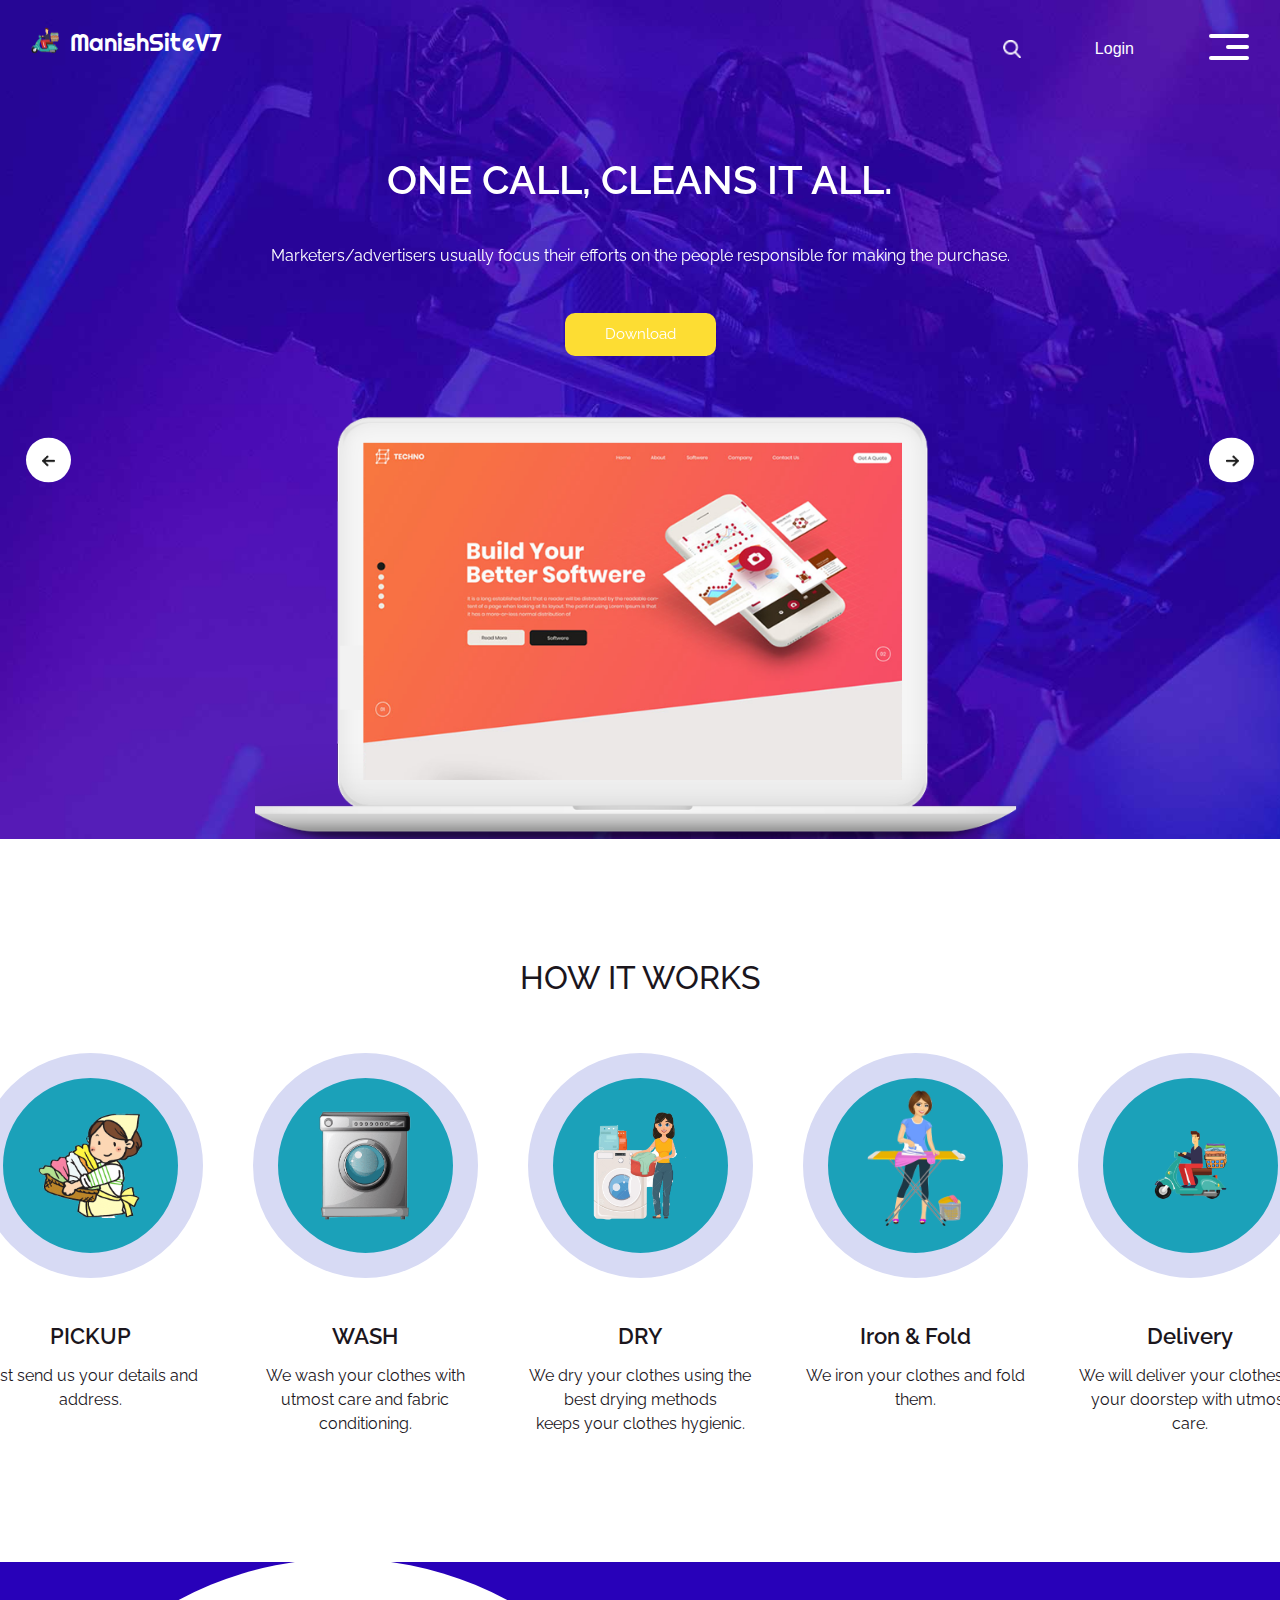
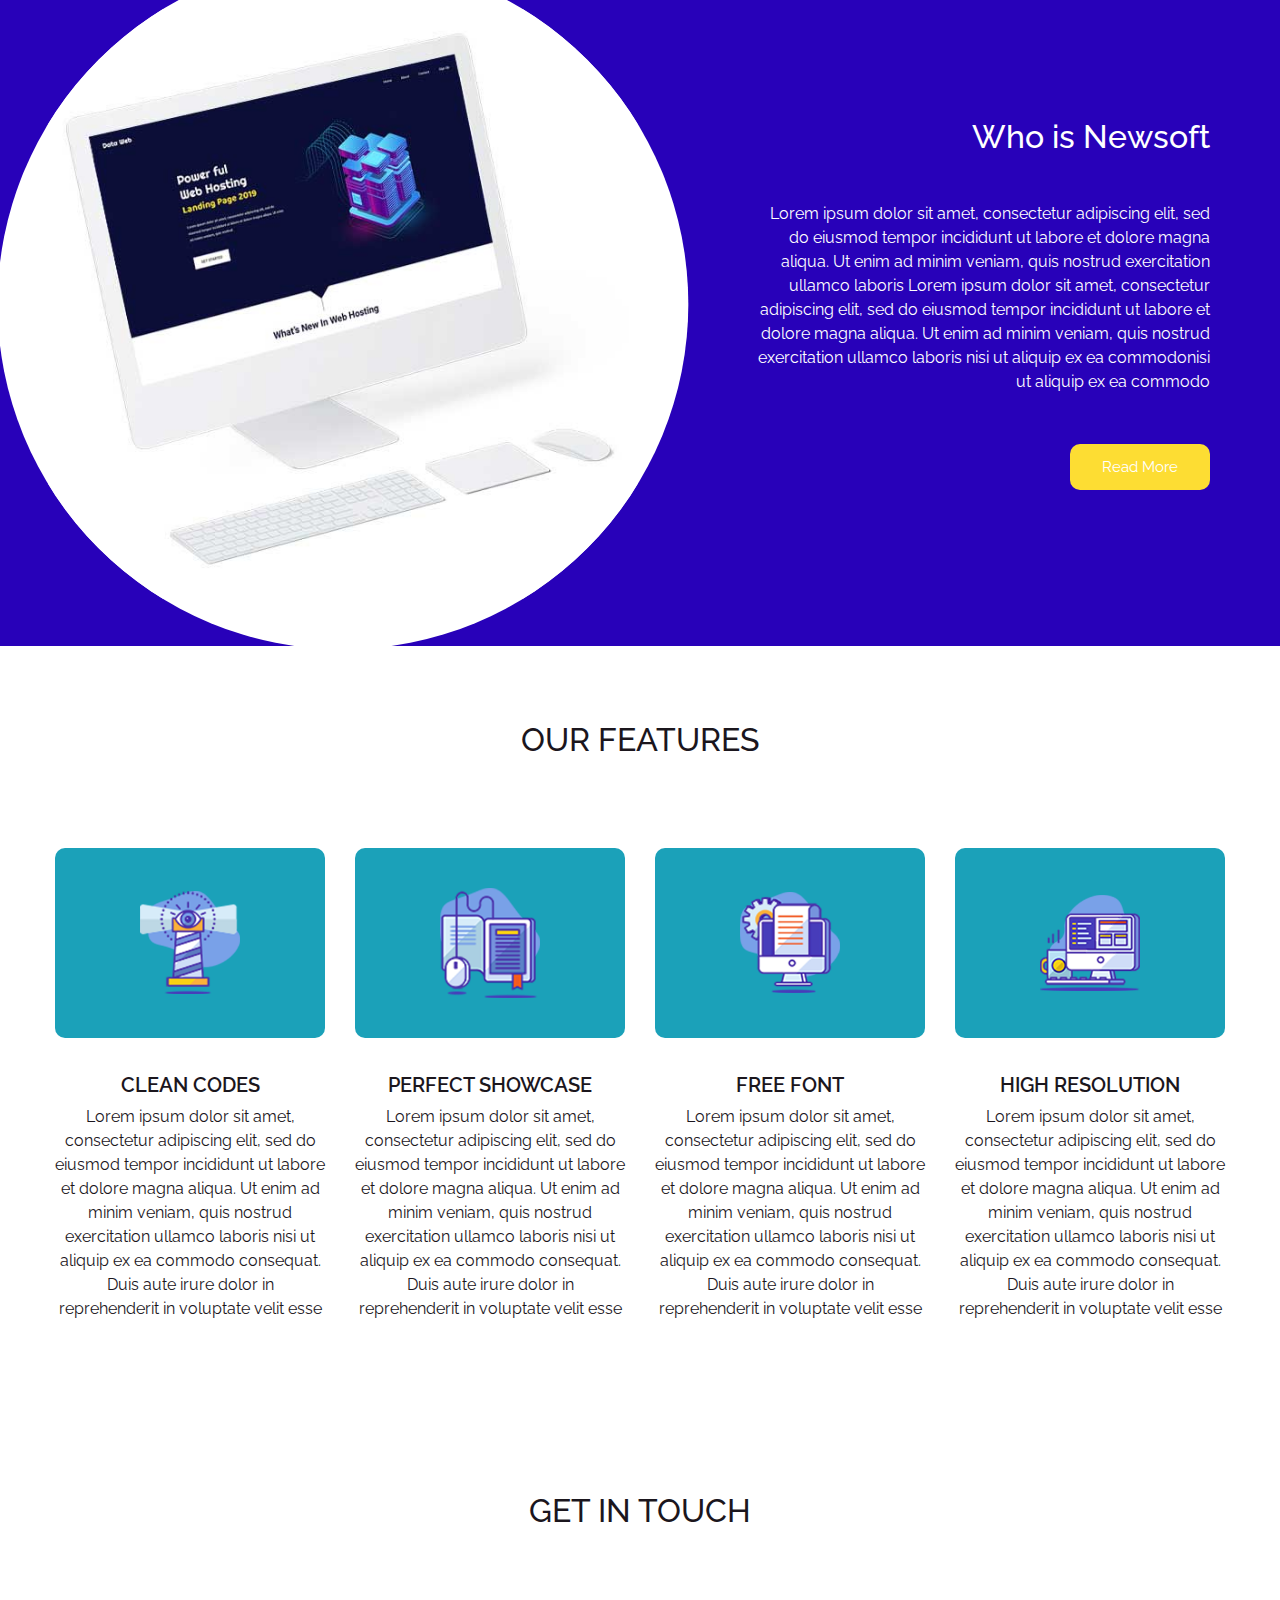
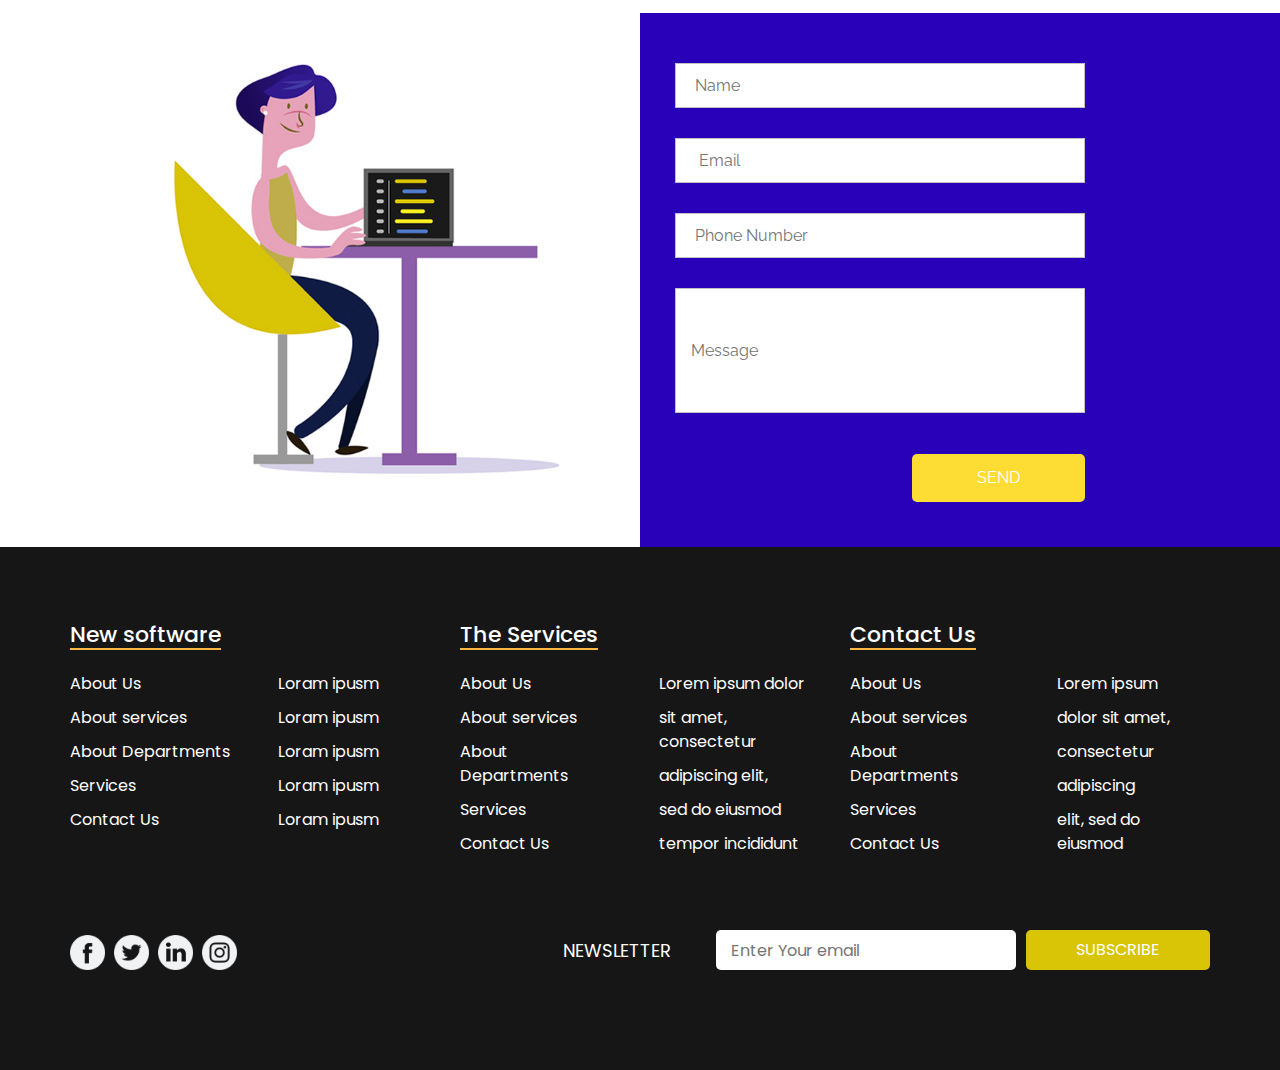
<file: templates/index.html>
<!DOCTYPE html>
<html>
  <head>
    <!-- Basic -->
    <meta charset="utf-8" />
    <meta http-equiv="X-UA-Compatible" content="IE=edge" />
    <!-- Mobile Metas -->
    <meta
      name="viewport"
      content="width=device-width, initial-scale=1, shrink-to-fit=no"
    />
    <!-- Site Metas -->
    <meta name="keywords" content="" />
    <meta name="description" content="" />
    <meta name="author" content="" />

    <title>ManishSiteV7</title>

    <!-- slider stylesheet -->
    <link
      rel="stylesheet"
      type="text/css"
      href="https://cdnjs.cloudflare.com/ajax/libs/OwlCarousel2/2.1.3/assets/owl.carousel.min.css"
    />

    <!-- bootstrap core css -->
    <link rel="stylesheet" type="text/css" href="/static/css/bootstrap.css" />

    <!-- fonts style -->
    <link
      href="https://fonts.googleapis.com/css?family=Poppins|Raleway:400,600|Righteous&display=swap"
      rel="stylesheet"
    />
    <!-- Custom styles for this template -->
    <link href="/static/css/style.css" rel="stylesheet" />
    <!-- responsive style -->
    <link href="/static/css/responsive.css" rel="stylesheet" />
  </head>

  <body>
    <div class="hero_area">
      <!-- header section strats -->
      <header class="header_section">
        <div class="container-fluid">
          <nav class="navbar navbar-expand-lg custom_nav-container">
            <a class="navbar-brand" href="index.html">
              <img src="/static/images/delivery_without_bg.png" alt="logo" />
              <span>
                ManishSiteV7
              </span>
            </a>

            <div class="navbar-collapse" id="">
              <div
                class="d-none d-lg-flex ml-auto flex-column flex-lg-row align-items-center mt-3"
              >
                <form class="form-inline mb-3 mb-lg-0 ">
                  <button
                    class="btn  my-sm-0 nav_search-btn"
                    type="submit"
                  ></button>
                </form>
                <ul class="navbar-nav  mr-5">
                  <li class="nav-item mr-5">
                    <a class="nav-link" href="service.html">
                      <span>Login</span>
                    </a>
                  </li>
                </ul>
              </div>

              <div class="custom_menu-btn">
                <button onclick="openNav()">
                  <span class="s-1"> </span>
                  <span class="s-2"> </span>
                  <span class="s-3"> </span>
                </button>
              </div>
              <div id="myNav" class="overlay">
                <div class="overlay-content">
                  <a href="index.html">Home</a>
                  <a href="about.html">About</a>
                  <a href="feature.html">Features</a>
                  <a href="contact.html">Contact Us</a>
                </div>
              </div>
            </div>
          </nav>
        </div>
      </header>
      <!-- end header section -->
      <!-- slider section -->
      <section class=" slider_section position-relative">
        <div class="container">
          <div
            id="carouselExampleControls"
            class="carousel slide"
            data-ride="carousel"
          >
            <div class="carousel-inner">
              <div class="carousel-item active">
                <div class="slider_item-box">
                  <div class="slider_item-container">
                    <div class="slider_item-detail">
                      <h1>
                        ONE CALL, CLEANS IT ALL.
                      </h1>
                      <p>
                        Marketers/advertisers usually focus their efforts on the
                        people responsible for making the purchase.
                      </p>
                      <div>
                        <a href="">
                          Download
                        </a>
                      </div>
                    </div>
                    <div class="slider_item-imgbox">
                      <img src="/static/images/pc-banner.png" alt="" />
                    </div>
                  </div>
                </div>
              </div>
              <div class="carousel-item">
                <div class="slider_item-box">
                  <div class="slider_item-container">
                    <div class="slider_item-detail">
                      <h1>
                        PROVIDES TO MAKE BETTER SOFTWARE
                      </h1>
                      <p>
                        Marketers/advertisers usually focus their efforts on the
                        people responsible for making the purchase.
                      </p>
                      <div>
                        <a href="">
                          Download
                        </a>
                      </div>
                    </div>
                    <div class="slider_item-imgbox">
                      <img src="/static/images/pc-banner.png" alt="" />
                    </div>
                  </div>
                </div>
              </div>
              <div class="carousel-item">
                <div class="slider_item-box">
                  <div class="slider_item-container">
                    <div class="slider_item-detail">
                      <h1>
                        PROVIDES TO MAKE BETTER SOFTWARE
                      </h1>
                      <p>
                        Marketers/advertisers usually focus their efforts on the
                        people responsible for making the purchase.
                      </p>
                      <div>
                        <a href="">
                          Download
                        </a>
                      </div>
                    </div>
                    <div class="slider_item-imgbox">
                      <img src="/static/images/pc-banner.png" alt="" />
                    </div>
                  </div>
                </div>
              </div>
            </div>
          </div>
        </div>
        <a
          class="carousel-control-prev"
          href="#carouselExampleControls"
          role="button"
          data-slide="prev"
        >
          <span class="sr-only">Previous</span>
        </a>
        <a
          class="carousel-control-next"
          href="#carouselExampleControls"
          role="button"
          data-slide="next"
        >
          <span class="sr-only">Next</span>
        </a>
      </section>
      <!-- end slider section -->
    </div>

    <!-- about section -->

    <section class="about_section layout_padding">
      <div class="container">
        <h2 class="text-uppercase">
          How it works
        </h2>
      </div>

      <div class="container">
        <div class="about_card-container layout_padding2-top">
          <div class="about_card">
            <div class="about-detail">
              <div class="about_img-container">
                <div class="about_img-box">
                  <img src="/static/images/pickup_without_bg.png" alt="" />
                </div>
              </div>
              <div class="card_detail-ox">
                <h4>
                  PICKUP
                </h4>
                <p>
                  Just send us your details and address.
                </p>
              </div>
            </div>
          </div>
          <div class="about_card">
            <div class="about-detail">
              <div class="about_img-container">
                <div class="about_img-box">
                  <img src="/static/images/washing_without_bg.png" alt="" />
                </div>
              </div>
              <div class="card_detail-ox">
                <h4>
                  WASH
                </h4>
                <p>
                  We wash your clothes with utmost care and fabric conditioning.
                </p>
              </div>
            </div>
          </div>
          <div class="about_card">
            <div class="about-detail">
              <div class="about_img-container">
                <div class="about_img-box">
                  <img src="/static/images/dry_without_bg.png" alt="" />
                </div>
              </div>
              <div class="card_detail-ox">
                <h4>
                  DRY
                </h4>
                <p>
                  We dry your clothes using the best drying methods
                  <br> keeps your clothes hygienic.
                </p>
              </div>
            </div>
          </div>
          <div class="about_card">
            <div class="about-detail">
              <div class="about_img-container">
                <div class="about_img-box">
                  <img src="/static/images/iron_without_bg.png" alt="" />
                </div>
              </div>
              <div class="card_detail-ox">
                <h4>
                  Iron & Fold
                </h4>
                <p>
                  We iron your clothes and fold them.
                </p>
              </div>
            </div>
          </div>
          <div class="about_card">
            <div class="about-detail">
              <div class="about_img-container">
                <div class="about_img-box">
                  <img src="/static/images/delivery_without_bg.png" alt="" />
                </div>
              </div>
              <div class="card_detail-ox">
                <h4>
                  Delivery
                </h4>
                <p>
                  We will deliver your clothes to your doorstep with utmost care.
                </p>
              </div>
            </div>
          </div>
        </div>
      </div>
    </section>

    <!-- end about section -->

    <!-- who section -->
    <section class="who_section">
      <div class="container who_container">
        <div class="who_img-box">
          <img src="/static/images/pc.jpg" alt="" />
        </div>
        <div class="who_deail-box">
          <h2>
            Who is Newsoft
          </h2>
          <p>
            Lorem ipsum dolor sit amet, consectetur adipiscing elit, sed do
            eiusmod tempor incididunt ut labore et dolore magna aliqua. Ut enim
            ad minim veniam, quis nostrud exercitation ullamco laboris Lorem
            ipsum dolor sit amet, consectetur adipiscing elit, sed do eiusmod
            tempor incididunt ut labore et dolore magna aliqua. Ut enim ad minim
            veniam, quis nostrud exercitation ullamco laboris nisi ut aliquip ex
            ea commodonisi ut aliquip ex ea commodo
          </p>
          <div>
            <a href="">
              Read More
            </a>
          </div>
        </div>
      </div>
    </section>

    <!-- end who section -->

    <!-- feature section  -->
    <section class="feature_section layout_padding">
      <div class="container">
        <h2 class="text-uppercase">
          Our Features
        </h2>
      </div>
      <div class="">
        <div class="feature_card-container layout_padding2">
          <div class="feature_card">
            <div class="feature_img-container">
              <div class="feature_img-box">
                <img src="/static/images/f1.png" alt="" />
              </div>
            </div>
            <div class="feature_detail-box">
              <h4>
                CLEAN CODES
              </h4>
              <p>
                Lorem ipsum dolor sit amet, consectetur adipiscing elit, sed do
                eiusmod tempor incididunt ut labore et dolore magna aliqua. Ut
                enim ad minim veniam, quis nostrud exercitation ullamco laboris
                nisi ut aliquip ex ea commodo consequat. Duis aute irure dolor
                in reprehenderit in voluptate velit esse
              </p>
            </div>
          </div>
          <div class="feature_card">
            <div class="feature_img-container">
              <div class="feature_img-box">
                <img src="/static/images/f2.png" alt="" />
              </div>
            </div>
            <div class="feature_detail-box">
              <h4>
                PERFECT SHOWCASE
              </h4>
              <p>
                Lorem ipsum dolor sit amet, consectetur adipiscing elit, sed do
                eiusmod tempor incididunt ut labore et dolore magna aliqua. Ut
                enim ad minim veniam, quis nostrud exercitation ullamco laboris
                nisi ut aliquip ex ea commodo consequat. Duis aute irure dolor
                in reprehenderit in voluptate velit esse
              </p>
            </div>
          </div>
          <div class="feature_card">
            <div class="feature_img-container">
              <div class="feature_img-box">
                <img src="/static/images/f3.png" alt="" />
              </div>
            </div>
            <div class="feature_detail-box">
              <h4>
                FREE FONT
              </h4>
              <p>
                Lorem ipsum dolor sit amet, consectetur adipiscing elit, sed do
                eiusmod tempor incididunt ut labore et dolore magna aliqua. Ut
                enim ad minim veniam, quis nostrud exercitation ullamco laboris
                nisi ut aliquip ex ea commodo consequat. Duis aute irure dolor
                in reprehenderit in voluptate velit esse
              </p>
            </div>
          </div>
          <div class="feature_card">
            <div class="feature_img-container">
              <div class="feature_img-box">
                <img src="/static/images/f4.png" alt="" />
              </div>
            </div>
            <div class="feature_detail-box">
              <h4>
                HIGH RESOLUTION
              </h4>
              <p>
                Lorem ipsum dolor sit amet, consectetur adipiscing elit, sed do
                eiusmod tempor incididunt ut labore et dolore magna aliqua. Ut
                enim ad minim veniam, quis nostrud exercitation ullamco laboris
                nisi ut aliquip ex ea commodo consequat. Duis aute irure dolor
                in reprehenderit in voluptate velit esse
              </p>
            </div>
          </div>
        </div>
      </div>
    </section>

    <!-- end feature section -->

    <!-- contact section -->
    <section class="contact_section ">
      <div class="container d-flex justify-content-center">
        <h2 class="text-uppercase">
          Get in touch
        </h2>
      </div>
      <div class="container-fluid layout_padding-top">
        <div class="row">
          <div class="col-md-6">
            <div class="col-md-10 offset-md-2">
              <div class="contact_img-box">
                <img src="/static/images/form-img.jpg" alt="" />
              </div>
            </div>
          </div>
          <div class="col-md-6 form_bg px-0">
            <div class="col-md-10 px-0">
              <form action="">
                <div class="contact_form-container">
                  <div>
                    <div>
                      <input type="text" placeholder=" Name" />
                    </div>
                    <div>
                      <input type="email" placeholder="  Email" />
                    </div>

                    <div>
                      <input type="text" placeholder=" Phone Number" />
                    </div>

                    <div>
                      <input
                        type="text"
                        placeholder="Message"
                        class="message_input"
                      />
                    </div>
                    <div class="mt-3 d-flex justify-content-end">
                      <button type="submit">
                        Send
                      </button>
                    </div>
                  </div>
                </div>
              </form>
            </div>
          </div>
        </div>
      </div>
    </section>
    <!-- end contact section -->

    <!-- info section -->
    <section class="info_section layout_padding">
      <div class="container info_content">
        <div>
          <div class="row">
            <div class="col-md-4">
              <div class="d-flex">
                <h5>
                  New software
                </h5>
              </div>
              <div class="d-flex ">
                <ul>
                  <li>
                    <a href="">
                      About Us
                    </a>
                  </li>
                  <li>
                    <a href="">
                      About services
                    </a>
                  </li>
                  <li>
                    <a href="">
                      About Departments
                    </a>
                  </li>
                  <li>
                    <a href="">
                      Services
                    </a>
                  </li>
                  <li>
                    <a href="">
                      Contact Us
                    </a>
                  </li>
                </ul>
                <ul class="ml-3 ml-md-5">
                  <li>
                    <a href="">
                      Loram ipusm
                    </a>
                  </li>
                  <li>
                    <a href="">
                      Loram ipusm
                    </a>
                  </li>
                  <li>
                    <a href="">
                      Loram ipusm
                    </a>
                  </li>
                  <li>
                    <a href="">
                      Loram ipusm
                    </a>
                  </li>
                  <li>
                    <a href="">
                      Loram ipusm
                    </a>
                  </li>
                </ul>
              </div>
            </div>
            <div class="col-md-4">
              <div class="d-flex">
                <h5>
                  The Services
                </h5>
              </div>
              <div class="d-flex ">
                <ul>
                  <li>
                    <a href="">
                      About Us
                    </a>
                  </li>
                  <li>
                    <a href="">
                      About services
                    </a>
                  </li>
                  <li>
                    <a href="">
                      About Departments
                    </a>
                  </li>
                  <li>
                    <a href="">
                      Services
                    </a>
                  </li>
                  <li>
                    <a href="">
                      Contact Us
                    </a>
                  </li>
                </ul>
                <ul class="ml-3 ml-md-5">
                  <li>
                    <a href="">
                      Lorem ipsum dolor
                    </a>
                  </li>
                  <li>
                    <a href="">
                      sit amet, consectetur
                    </a>
                  </li>
                  <li>
                    <a href="">
                      adipiscing elit,
                    </a>
                  </li>
                  <li>
                    <a href="">
                      sed do eiusmod
                    </a>
                  </li>
                  <li>
                    <a href="">
                      tempor incididunt
                    </a>
                  </li>
                </ul>
              </div>
            </div>
            <div class="col-md-4">
              <div class="d-flex">
                <h5>
                  Contact Us
                </h5>
              </div>
              <div class="d-flex ">
                <ul>
                  <li>
                    <a href="">
                      About Us
                    </a>
                  </li>
                  <li>
                    <a href="">
                      About services
                    </a>
                  </li>
                  <li>
                    <a href="">
                      About Departments
                    </a>
                  </li>
                  <li>
                    <a href="">
                      Services
                    </a>
                  </li>
                  <li>
                    <a href="">
                      Contact Us
                    </a>
                  </li>
                </ul>
                <ul class="ml-3 ml-md-5">
                  <li>
                    <a href="">
                      Lorem ipsum
                    </a>
                  </li>
                  <li>
                    <a href="">
                      dolor sit amet,
                    </a>
                  </li>
                  <li>
                    <a href="">
                      consectetur
                    </a>
                  </li>
                  <li>
                    <a href="">
                      adipiscing
                    </a>
                  </li>
                  <li>
                    <a href="">
                      elit, sed do eiusmod
                    </a>
                  </li>
                </ul>
              </div>
            </div>
          </div>
        </div>
        <div
          class="d-flex flex-column flex-lg-row justify-content-between align-items-center align-items-lg-baseline"
        >
          <div class="social-box">
            <a href="">
              <img src="/static/images/fb.png" alt="" />
            </a>

            <a href="">
              <img src="/static/images/twitter.png" alt="" />
            </a>
            <a href="">
              <img src="/static/images/linkedin1.png" alt="" />
            </a>
            <a href="">
              <img src="/static/images/instagram1.png" alt="" />
            </a>
          </div>
          <div class="form_container mt-5">
            <form action="">
              <label for="subscribeMail">
                Newsletter
              </label>
              <input
                type="email"
                placeholder="Enter Your email"
                id="subscribeMail"
              />
              <button type="submit">
                Subscribe
              </button>
            </form>
          </div>
        </div>
      </div>
    </section>

    <!-- end info section -->

    <!-- footer section -->
    <!-- <section class="container-fluid footer_section">
      <p>
        &copy; 2019 All Rights Reserved. Design by
        <a href="https://html.design/">Free Html Templates</a>
      </p>
    </section> -->
    <!-- footer section -->

    <script type="text/javascript" src="/static/js/jquery-3.4.1.min.js"></script>
    <script type="text/javascript" src="/static/js/bootstrap.js"></script>

    <script>
      function openNav() {
        document.getElementById("myNav").classList.toggle("menu_width");
        document
          .querySelector(".custom_menu-btn")
          .classList.toggle("menu_btn-style");
      }
    </script>
  </body>
</html>
</file>
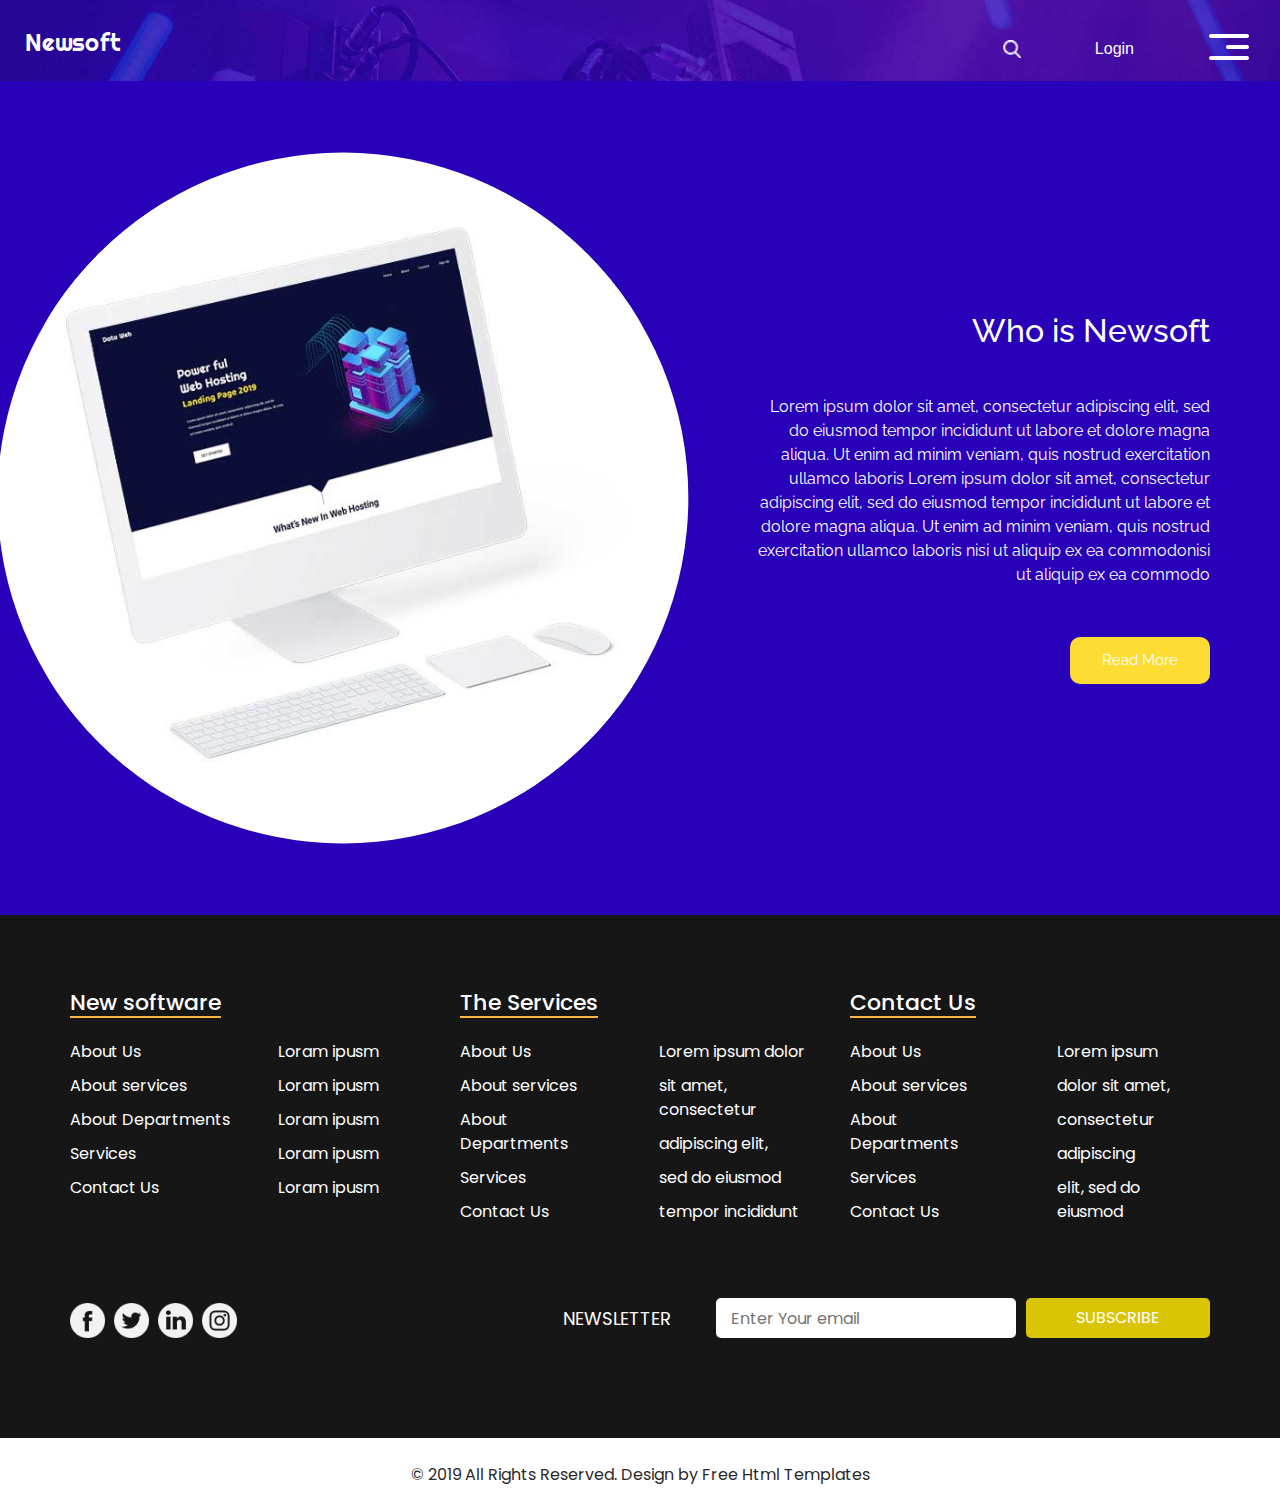
<file: templates/about.html>
<!DOCTYPE html>
<html>

<head>
  <!-- Basic -->
  <meta charset="utf-8" />
  <meta http-equiv="X-UA-Compatible" content="IE=edge" />
  <!-- Mobile Metas -->
  <meta name="viewport" content="width=device-width, initial-scale=1, shrink-to-fit=no" />
  <!-- Site Metas -->
  <meta name="keywords" content="" />
  <meta name="description" content="" />
  <meta name="author" content="" />

  <title>Newsoft</title>

  <!-- slider stylesheet -->
  <link rel="stylesheet" type="text/css"
    href="https://cdnjs.cloudflare.com/ajax/libs/OwlCarousel2/2.1.3/assets/owl.carousel.min.css" />

  <!-- bootstrap core css -->
  <link rel="stylesheet" type="text/css" href="/static/css/bootstrap.css" />

  <!-- fonts style -->
  <link href="https://fonts.googleapis.com/css?family=Poppins|Raleway:400,600|Righteous&display=swap"
    rel="stylesheet" />
  <!-- Custom styles for this template -->
  <link href="/static/css/style.css" rel="stylesheet" />
  <!-- responsive style -->
  <link href="/static/css/responsive.css" rel="stylesheet" />
</head>

<body>
  <div class="hero_area">
    <!-- header section strats -->
    <header class="header_section">
      <div class="container-fluid">
        <nav class="navbar navbar-expand-lg custom_nav-container">
          <a class="navbar-brand" href="index.html">
            <span>
              Newsoft
            </span>
          </a>

          <div class="navbar-collapse" id="">
            <div class="d-none d-lg-flex ml-auto flex-column flex-lg-row align-items-center mt-3">
              <form class="form-inline mb-3 mb-lg-0 ">
                <button class="btn  my-sm-0 nav_search-btn" type="submit"></button>
              </form>
              <ul class="navbar-nav  mr-5">
                <li class="nav-item mr-5">
                  <a class="nav-link" href="service.html">
                    <span>Login</span>
                  </a>
                </li>
              </ul>
            </div>

            <div class="custom_menu-btn">
              <button onclick="openNav()">
                <span class="s-1"> </span>
                <span class="s-2"> </span>
                <span class="s-3"> </span>
              </button>
            </div>
            <div id="myNav" class="overlay">
              <div class="overlay-content">
                <a href="index.html">Home</a>
                <a href="about.html">About</a>
                <a href="feature.html">Features</a>
                <a href="contact.html">Contact Us</a>
              </div>
            </div>
          </div>
        </nav>
      </div>
    </header>
    <!-- end header section -->
  </div>


  <!-- who section -->
  <section class="who_section layout_padding">
    <div class="container who_container">
      <div class="who_img-box">
        <img src="/static/images/pc.jpg" alt="" />
      </div>
      <div class="who_deail-box">
        <h2>
          Who is Newsoft
        </h2>
        <p>
          Lorem ipsum dolor sit amet, consectetur adipiscing elit, sed do
          eiusmod tempor incididunt ut labore et dolore magna aliqua. Ut enim
          ad minim veniam, quis nostrud exercitation ullamco laboris Lorem
          ipsum dolor sit amet, consectetur adipiscing elit, sed do eiusmod
          tempor incididunt ut labore et dolore magna aliqua. Ut enim ad minim
          veniam, quis nostrud exercitation ullamco laboris nisi ut aliquip ex
          ea commodonisi ut aliquip ex ea commodo
        </p>
        <div>
          <a href="">
            Read More
          </a>
        </div>
      </div>
    </div>
  </section>

  <!-- end who section -->

  <!-- info section -->
  <section class="info_section layout_padding">
    <div class="container info_content">
      <div>
        <div class="row">
          <div class="col-md-4">
            <div class="d-flex">
              <h5>
                New software
              </h5>
            </div>
            <div class="d-flex ">
              <ul>
                <li>
                  <a href="">
                    About Us
                  </a>
                </li>
                <li>
                  <a href="">
                    About services
                  </a>
                </li>
                <li>
                  <a href="">
                    About Departments
                  </a>
                </li>
                <li>
                  <a href="">
                    Services
                  </a>
                </li>
                <li>
                  <a href="">
                    Contact Us
                  </a>
                </li>
              </ul>
              <ul class="ml-3 ml-md-5">
                <li>
                  <a href="">
                    Loram ipusm
                  </a>
                </li>
                <li>
                  <a href="">
                    Loram ipusm
                  </a>
                </li>
                <li>
                  <a href="">
                    Loram ipusm
                  </a>
                </li>
                <li>
                  <a href="">
                    Loram ipusm
                  </a>
                </li>
                <li>
                  <a href="">
                    Loram ipusm
                  </a>
                </li>
              </ul>
            </div>
          </div>
          <div class="col-md-4">
            <div class="d-flex">
              <h5>
                The Services
              </h5>
            </div>
            <div class="d-flex ">
              <ul>
                <li>
                  <a href="">
                    About Us
                  </a>
                </li>
                <li>
                  <a href="">
                    About services
                  </a>
                </li>
                <li>
                  <a href="">
                    About Departments
                  </a>
                </li>
                <li>
                  <a href="">
                    Services
                  </a>
                </li>
                <li>
                  <a href="">
                    Contact Us
                  </a>
                </li>
              </ul>
              <ul class="ml-3 ml-md-5">
                <li>
                  <a href="">
                    Lorem ipsum dolor
                  </a>
                </li>
                <li>
                  <a href="">
                    sit amet, consectetur
                  </a>
                </li>
                <li>
                  <a href="">
                    adipiscing elit,
                  </a>
                </li>
                <li>
                  <a href="">
                    sed do eiusmod
                  </a>
                </li>
                <li>
                  <a href="">
                    tempor incididunt
                  </a>
                </li>
              </ul>
            </div>
          </div>
          <div class="col-md-4">
            <div class="d-flex">
              <h5>
                Contact Us
              </h5>
            </div>
            <div class="d-flex ">
              <ul>
                <li>
                  <a href="">
                    About Us
                  </a>
                </li>
                <li>
                  <a href="">
                    About services
                  </a>
                </li>
                <li>
                  <a href="">
                    About Departments
                  </a>
                </li>
                <li>
                  <a href="">
                    Services
                  </a>
                </li>
                <li>
                  <a href="">
                    Contact Us
                  </a>
                </li>
              </ul>
              <ul class="ml-3 ml-md-5">
                <li>
                  <a href="">
                    Lorem ipsum
                  </a>
                </li>
                <li>
                  <a href="">
                    dolor sit amet,
                  </a>
                </li>
                <li>
                  <a href="">
                    consectetur
                  </a>
                </li>
                <li>
                  <a href="">
                    adipiscing
                  </a>
                </li>
                <li>
                  <a href="">
                    elit, sed do eiusmod
                  </a>
                </li>
              </ul>
            </div>
          </div>
        </div>
      </div>
      <div class="d-flex flex-column flex-lg-row justify-content-between align-items-center align-items-lg-baseline">
        <div class="social-box">
          <a href="">
            <img src="/static/images/fb.png" alt="" />
          </a>

          <a href="">
            <img src="/static/images/twitter.png" alt="" />
          </a>
          <a href="">
            <img src="/static/images/linkedin1.png" alt="" />
          </a>
          <a href="">
            <img src="/static/images/instagram1.png" alt="" />
          </a>
        </div>
        <div class="form_container mt-5">
          <form action="">
            <label for="subscribeMail">
              Newsletter
            </label>
            <input type="email" placeholder="Enter Your email" id="subscribeMail" />
            <button type="submit">
              Subscribe
            </button>
          </form>
        </div>
      </div>
    </div>
  </section>

  <!-- end info section -->

  <!-- footer section -->
  <section class="container-fluid footer_section">
    <p>
      &copy; 2019 All Rights Reserved. Design by
      <a href="https://html.design/">Free Html Templates</a>
    </p>
  </section>
  <!-- footer section -->

  <script type="text/javascript" src="/static/js/jquery-3.4.1.min.js"></script>
  <script type="text/javascript" src="/static/js/bootstrap.js"></script>

  <script>
    function openNav() {
      document.getElementById("myNav").classList.toggle("menu_width");
      document
        .querySelector(".custom_menu-btn")
        .classList.toggle("menu_btn-style");
    }
  </script>
</body>

</html>
</file>
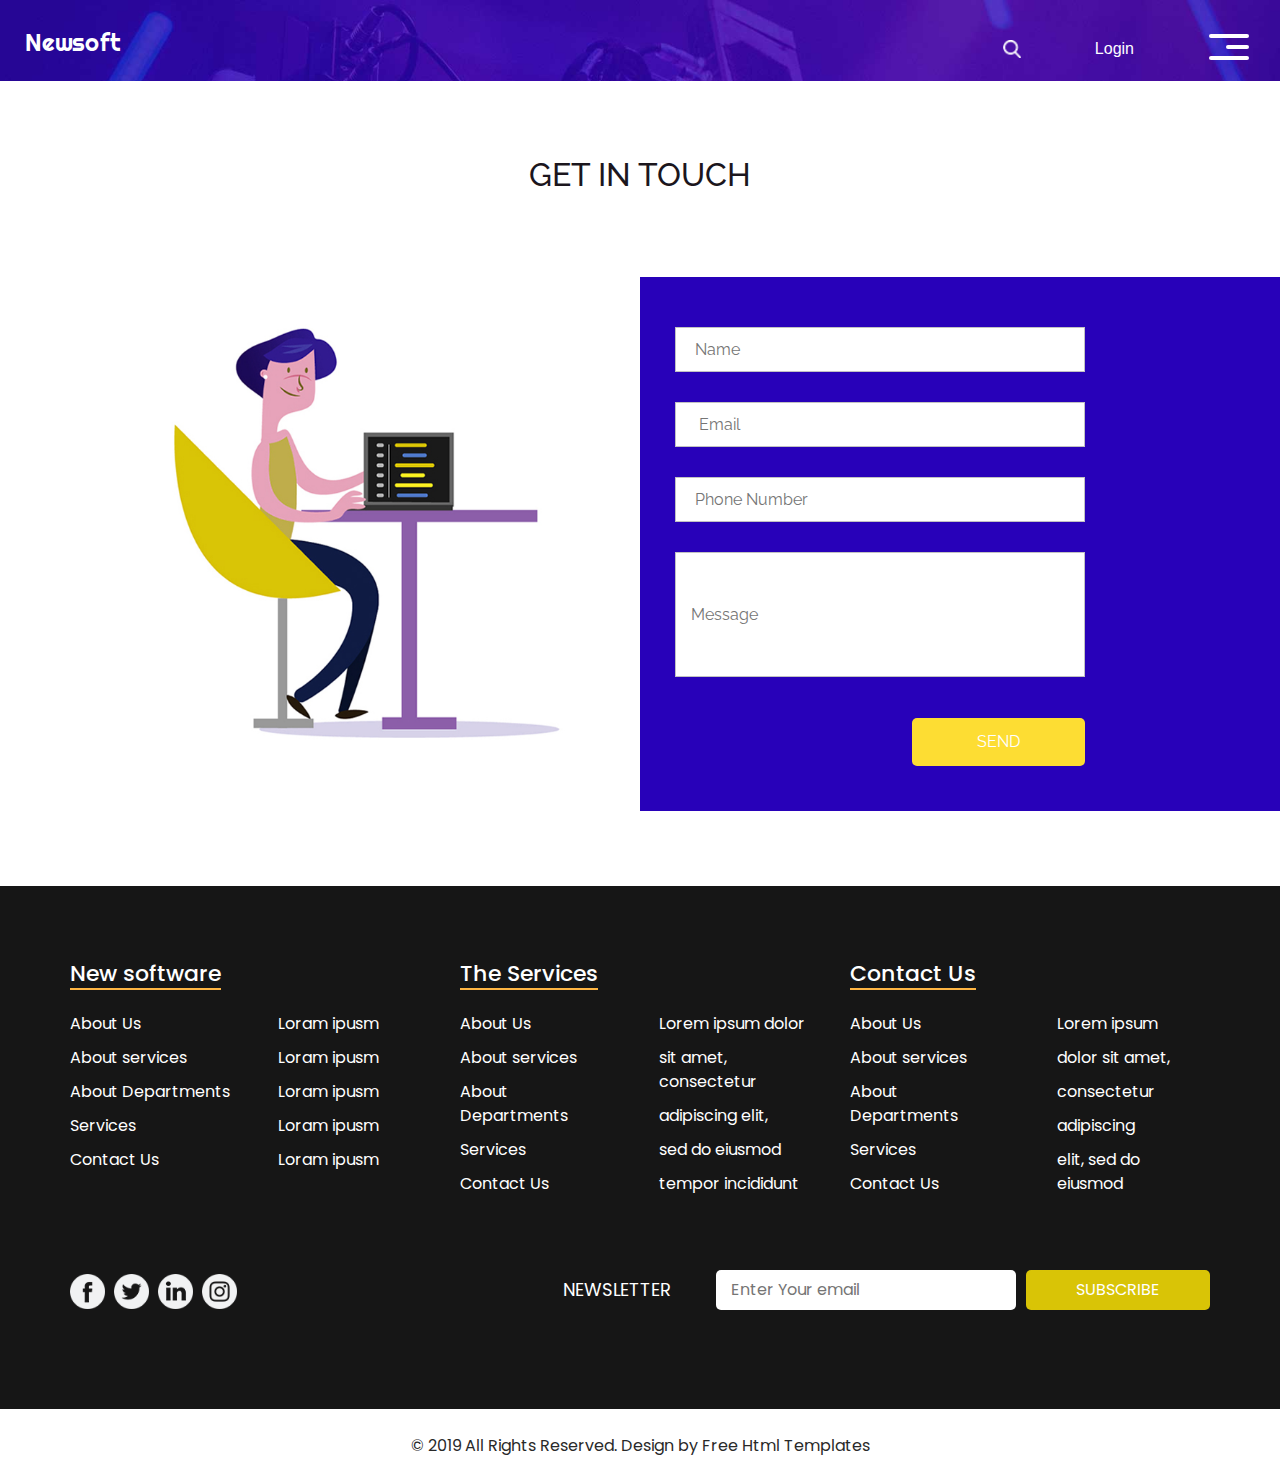
<file: templates/contact.html>
<!DOCTYPE html>
<html>

<head>
  <!-- Basic -->
  <meta charset="utf-8" />
  <meta http-equiv="X-UA-Compatible" content="IE=edge" />
  <!-- Mobile Metas -->
  <meta name="viewport" content="width=device-width, initial-scale=1, shrink-to-fit=no" />
  <!-- Site Metas -->
  <meta name="keywords" content="" />
  <meta name="description" content="" />
  <meta name="author" content="" />

  <title>Newsoft</title>

  <!-- slider stylesheet -->
  <link rel="stylesheet" type="text/css"
    href="https://cdnjs.cloudflare.com/ajax/libs/OwlCarousel2/2.1.3/assets/owl.carousel.min.css" />

  <!-- bootstrap core css -->
  <link rel="stylesheet" type="text/css" href="/static/css/bootstrap.css" />

  <!-- fonts style -->
  <link href="https://fonts.googleapis.com/css?family=Poppins|Raleway:400,600|Righteous&display=swap"
    rel="stylesheet" />
  <!-- Custom styles for this template -->
  <link href="/static/css/style.css" rel="stylesheet" />
  <!-- responsive style -->
  <link href="/static/css/responsive.css" rel="stylesheet" />
</head>

<body>
  <div class="hero_area">
    <!-- header section strats -->
    <header class="header_section">
      <div class="container-fluid">
        <nav class="navbar navbar-expand-lg custom_nav-container">
          <a class="navbar-brand" href="index.html">
            <span>
              Newsoft
            </span>
          </a>

          <div class="navbar-collapse" id="">
            <div class="d-none d-lg-flex ml-auto flex-column flex-lg-row align-items-center mt-3">
              <form class="form-inline mb-3 mb-lg-0 ">
                <button class="btn  my-sm-0 nav_search-btn" type="submit"></button>
              </form>
              <ul class="navbar-nav  mr-5">
                <li class="nav-item mr-5">
                  <a class="nav-link" href="service.html">
                    <span>Login</span>
                  </a>
                </li>
              </ul>
            </div>

            <div class="custom_menu-btn">
              <button onclick="openNav()">
                <span class="s-1"> </span>
                <span class="s-2"> </span>
                <span class="s-3"> </span>
              </button>
            </div>
            <div id="myNav" class="overlay">
              <div class="overlay-content">
                <a href="index.html">Home</a>
                <a href="about.html">About</a>
                <a href="feature.html">Features</a>
                <a href="contact.html">Contact Us</a>
              </div>
            </div>
          </div>
        </nav>
      </div>
    </header>
    <!-- end header section -->
  </div>

  <!-- contact section -->
  <section class="contact_section layout_padding">
    <div class="container d-flex justify-content-center">
      <h2 class="text-uppercase">
        Get in touch
      </h2>
    </div>
    <div class="container-fluid layout_padding-top">
      <div class="row">
        <div class="col-md-6">
          <div class="col-md-10 offset-md-2">
            <div class="contact_img-box">
              <img src="/static/images/form-img.jpg" alt="" />
            </div>
          </div>
        </div>
        <div class="col-md-6 form_bg px-0">
          <div class="col-md-10 px-0">
            <form action="">
              <div class="contact_form-container">
                <div>
                  <div>
                    <input type="text" placeholder=" Name" />
                  </div>
                  <div>
                    <input type="email" placeholder="  Email" />
                  </div>

                  <div>
                    <input type="text" placeholder=" Phone Number" />
                  </div>

                  <div>
                    <input type="text" placeholder="Message" class="message_input" />
                  </div>
                  <div class="mt-3 d-flex justify-content-end">
                    <button type="submit">
                      Send
                    </button>
                  </div>
                </div>
              </div>
            </form>
          </div>
        </div>
      </div>
    </div>
  </section>
  <!-- end contact section -->

  <!-- info section -->
  <section class="info_section layout_padding">
    <div class="container info_content">
      <div>
        <div class="row">
          <div class="col-md-4">
            <div class="d-flex">
              <h5>
                New software
              </h5>
            </div>
            <div class="d-flex ">
              <ul>
                <li>
                  <a href="">
                    About Us
                  </a>
                </li>
                <li>
                  <a href="">
                    About services
                  </a>
                </li>
                <li>
                  <a href="">
                    About Departments
                  </a>
                </li>
                <li>
                  <a href="">
                    Services
                  </a>
                </li>
                <li>
                  <a href="">
                    Contact Us
                  </a>
                </li>
              </ul>
              <ul class="ml-3 ml-md-5">
                <li>
                  <a href="">
                    Loram ipusm
                  </a>
                </li>
                <li>
                  <a href="">
                    Loram ipusm
                  </a>
                </li>
                <li>
                  <a href="">
                    Loram ipusm
                  </a>
                </li>
                <li>
                  <a href="">
                    Loram ipusm
                  </a>
                </li>
                <li>
                  <a href="">
                    Loram ipusm
                  </a>
                </li>
              </ul>
            </div>
          </div>
          <div class="col-md-4">
            <div class="d-flex">
              <h5>
                The Services
              </h5>
            </div>
            <div class="d-flex ">
              <ul>
                <li>
                  <a href="">
                    About Us
                  </a>
                </li>
                <li>
                  <a href="">
                    About services
                  </a>
                </li>
                <li>
                  <a href="">
                    About Departments
                  </a>
                </li>
                <li>
                  <a href="">
                    Services
                  </a>
                </li>
                <li>
                  <a href="">
                    Contact Us
                  </a>
                </li>
              </ul>
              <ul class="ml-3 ml-md-5">
                <li>
                  <a href="">
                    Lorem ipsum dolor
                  </a>
                </li>
                <li>
                  <a href="">
                    sit amet, consectetur
                  </a>
                </li>
                <li>
                  <a href="">
                    adipiscing elit,
                  </a>
                </li>
                <li>
                  <a href="">
                    sed do eiusmod
                  </a>
                </li>
                <li>
                  <a href="">
                    tempor incididunt
                  </a>
                </li>
              </ul>
            </div>
          </div>
          <div class="col-md-4">
            <div class="d-flex">
              <h5>
                Contact Us
              </h5>
            </div>
            <div class="d-flex ">
              <ul>
                <li>
                  <a href="">
                    About Us
                  </a>
                </li>
                <li>
                  <a href="">
                    About services
                  </a>
                </li>
                <li>
                  <a href="">
                    About Departments
                  </a>
                </li>
                <li>
                  <a href="">
                    Services
                  </a>
                </li>
                <li>
                  <a href="">
                    Contact Us
                  </a>
                </li>
              </ul>
              <ul class="ml-3 ml-md-5">
                <li>
                  <a href="">
                    Lorem ipsum
                  </a>
                </li>
                <li>
                  <a href="">
                    dolor sit amet,
                  </a>
                </li>
                <li>
                  <a href="">
                    consectetur
                  </a>
                </li>
                <li>
                  <a href="">
                    adipiscing
                  </a>
                </li>
                <li>
                  <a href="">
                    elit, sed do eiusmod
                  </a>
                </li>
              </ul>
            </div>
          </div>
        </div>
      </div>
      <div class="d-flex flex-column flex-lg-row justify-content-between align-items-center align-items-lg-baseline">
        <div class="social-box">
          <a href="">
            <img src="/static/images/fb.png" alt="" />
          </a>

          <a href="">
            <img src="/static/images/twitter.png" alt="" />
          </a>
          <a href="">
            <img src="/static/images/linkedin1.png" alt="" />
          </a>
          <a href="">
            <img src="/static/images/instagram1.png" alt="" />
          </a>
        </div>
        <div class="form_container mt-5">
          <form action="">
            <label for="subscribeMail">
              Newsletter
            </label>
            <input type="email" placeholder="Enter Your email" id="subscribeMail" />
            <button type="submit">
              Subscribe
            </button>
          </form>
        </div>
      </div>
    </div>
  </section>

  <!-- end info section -->

  <!-- footer section -->
  <section class="container-fluid footer_section">
    <p>
      &copy; 2019 All Rights Reserved. Design by
      <a href="https://html.design/">Free Html Templates</a>
    </p>
  </section>
  <!-- footer section -->

  <script type="text/javascript" src="/static/js/jquery-3.4.1.min.js"></script>
  <script type="text/javascript" src="/static/js/bootstrap.js"></script>

  <script>
    function openNav() {
      document.getElementById("myNav").classList.toggle("menu_width");
      document
        .querySelector(".custom_menu-btn")
        .classList.toggle("menu_btn-style");
    }
  </script>
</body>

</html>
</file>
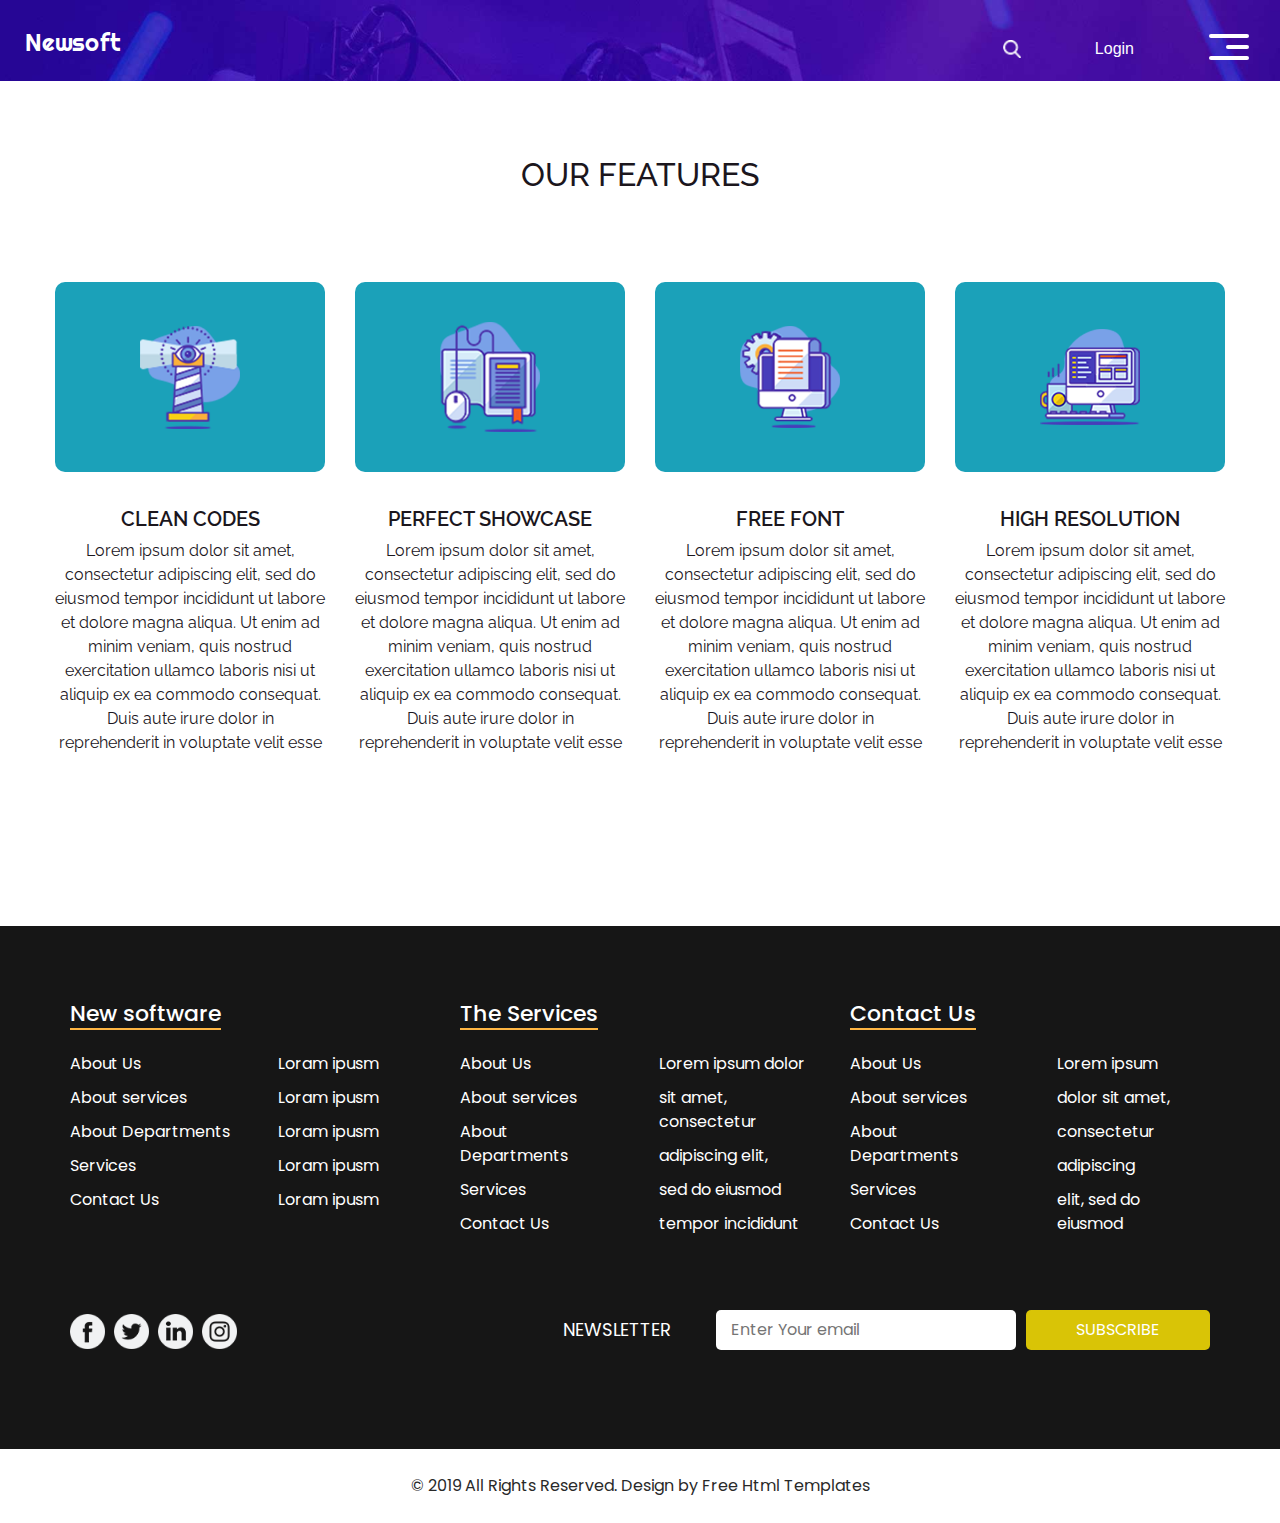
<file: templates/feature.html>
<!DOCTYPE html>
<html>

<head>
  <!-- Basic -->
  <meta charset="utf-8" />
  <meta http-equiv="X-UA-Compatible" content="IE=edge" />
  <!-- Mobile Metas -->
  <meta name="viewport" content="width=device-width, initial-scale=1, shrink-to-fit=no" />
  <!-- Site Metas -->
  <meta name="keywords" content="" />
  <meta name="description" content="" />
  <meta name="author" content="" />

  <title>Newsoft</title>

  <!-- slider stylesheet -->
  <link rel="stylesheet" type="text/css"
    href="https://cdnjs.cloudflare.com/ajax/libs/OwlCarousel2/2.1.3/assets/owl.carousel.min.css" />

  <!-- bootstrap core css -->
  <link rel="stylesheet" type="text/css" href="/static/css/bootstrap.css" />

  <!-- fonts style -->
  <link href="https://fonts.googleapis.com/css?family=Poppins|Raleway:400,600|Righteous&display=swap"
    rel="stylesheet" />
  <!-- Custom styles for this template -->
  <link href="/static/css/style.css" rel="stylesheet" />
  <!-- responsive style -->
  <link href="/static/css/responsive.css" rel="stylesheet" />
</head>

<body>
  <div class="hero_area">
    <!-- header section strats -->
    <header class="header_section">
      <div class="container-fluid">
        <nav class="navbar navbar-expand-lg custom_nav-container">
          <a class="navbar-brand" href="index.html">
            <span>
              Newsoft
            </span>
          </a>

          <div class="navbar-collapse" id="">
            <div class="d-none d-lg-flex ml-auto flex-column flex-lg-row align-items-center mt-3">
              <form class="form-inline mb-3 mb-lg-0 ">
                <button class="btn  my-sm-0 nav_search-btn" type="submit"></button>
              </form>
              <ul class="navbar-nav  mr-5">
                <li class="nav-item mr-5">
                  <a class="nav-link" href="service.html">
                    <span>Login</span>
                  </a>
                </li>
              </ul>
            </div>

            <div class="custom_menu-btn">
              <button onclick="openNav()">
                <span class="s-1"> </span>
                <span class="s-2"> </span>
                <span class="s-3"> </span>
              </button>
            </div>
            <div id="myNav" class="overlay">
              <div class="overlay-content">
                <a href="index.html">Home</a>
                <a href="about.html">About</a>
                <a href="feature.html">Features</a>
                <a href="contact.html">Contact Us</a>
              </div>
            </div>
          </div>
        </nav>
      </div>
    </header>
    <!-- end header section -->
  </div>



  <!-- feature section  -->
  <section class="feature_section layout_padding">
    <div class="container">
      <h2 class="text-uppercase">
        Our Features
      </h2>
    </div>
    <div class="">
      <div class="feature_card-container layout_padding2">
        <div class="feature_card">
          <div class="feature_img-container">
            <div class="feature_img-box">
              <img src="/static/images/f1.png" alt="" />
            </div>
          </div>
          <div class="feature_detail-box">
            <h4>
              CLEAN CODES
            </h4>
            <p>
              Lorem ipsum dolor sit amet, consectetur adipiscing elit, sed do
              eiusmod tempor incididunt ut labore et dolore magna aliqua. Ut
              enim ad minim veniam, quis nostrud exercitation ullamco laboris
              nisi ut aliquip ex ea commodo consequat. Duis aute irure dolor
              in reprehenderit in voluptate velit esse
            </p>
          </div>
        </div>
        <div class="feature_card">
          <div class="feature_img-container">
            <div class="feature_img-box">
              <img src="/static/images/f2.png" alt="" />
            </div>
          </div>
          <div class="feature_detail-box">
            <h4>
              PERFECT SHOWCASE
            </h4>
            <p>
              Lorem ipsum dolor sit amet, consectetur adipiscing elit, sed do
              eiusmod tempor incididunt ut labore et dolore magna aliqua. Ut
              enim ad minim veniam, quis nostrud exercitation ullamco laboris
              nisi ut aliquip ex ea commodo consequat. Duis aute irure dolor
              in reprehenderit in voluptate velit esse
            </p>
          </div>
        </div>
        <div class="feature_card">
          <div class="feature_img-container">
            <div class="feature_img-box">
              <img src="/static/images/f3.png" alt="" />
            </div>
          </div>
          <div class="feature_detail-box">
            <h4>
              FREE FONT
            </h4>
            <p>
              Lorem ipsum dolor sit amet, consectetur adipiscing elit, sed do
              eiusmod tempor incididunt ut labore et dolore magna aliqua. Ut
              enim ad minim veniam, quis nostrud exercitation ullamco laboris
              nisi ut aliquip ex ea commodo consequat. Duis aute irure dolor
              in reprehenderit in voluptate velit esse
            </p>
          </div>
        </div>
        <div class="feature_card">
          <div class="feature_img-container">
            <div class="feature_img-box">
              <img src="/static/images/f4.png" alt="" />
            </div>
          </div>
          <div class="feature_detail-box">
            <h4>
              HIGH RESOLUTION
            </h4>
            <p>
              Lorem ipsum dolor sit amet, consectetur adipiscing elit, sed do
              eiusmod tempor incididunt ut labore et dolore magna aliqua. Ut
              enim ad minim veniam, quis nostrud exercitation ullamco laboris
              nisi ut aliquip ex ea commodo consequat. Duis aute irure dolor
              in reprehenderit in voluptate velit esse
            </p>
          </div>
        </div>
      </div>
    </div>
  </section>

  <!-- end feature section -->

  <!-- info section -->
  <section class="info_section layout_padding">
    <div class="container info_content">
      <div>
        <div class="row">
          <div class="col-md-4">
            <div class="d-flex">
              <h5>
                New software
              </h5>
            </div>
            <div class="d-flex ">
              <ul>
                <li>
                  <a href="">
                    About Us
                  </a>
                </li>
                <li>
                  <a href="">
                    About services
                  </a>
                </li>
                <li>
                  <a href="">
                    About Departments
                  </a>
                </li>
                <li>
                  <a href="">
                    Services
                  </a>
                </li>
                <li>
                  <a href="">
                    Contact Us
                  </a>
                </li>
              </ul>
              <ul class="ml-3 ml-md-5">
                <li>
                  <a href="">
                    Loram ipusm
                  </a>
                </li>
                <li>
                  <a href="">
                    Loram ipusm
                  </a>
                </li>
                <li>
                  <a href="">
                    Loram ipusm
                  </a>
                </li>
                <li>
                  <a href="">
                    Loram ipusm
                  </a>
                </li>
                <li>
                  <a href="">
                    Loram ipusm
                  </a>
                </li>
              </ul>
            </div>
          </div>
          <div class="col-md-4">
            <div class="d-flex">
              <h5>
                The Services
              </h5>
            </div>
            <div class="d-flex ">
              <ul>
                <li>
                  <a href="">
                    About Us
                  </a>
                </li>
                <li>
                  <a href="">
                    About services
                  </a>
                </li>
                <li>
                  <a href="">
                    About Departments
                  </a>
                </li>
                <li>
                  <a href="">
                    Services
                  </a>
                </li>
                <li>
                  <a href="">
                    Contact Us
                  </a>
                </li>
              </ul>
              <ul class="ml-3 ml-md-5">
                <li>
                  <a href="">
                    Lorem ipsum dolor
                  </a>
                </li>
                <li>
                  <a href="">
                    sit amet, consectetur
                  </a>
                </li>
                <li>
                  <a href="">
                    adipiscing elit,
                  </a>
                </li>
                <li>
                  <a href="">
                    sed do eiusmod
                  </a>
                </li>
                <li>
                  <a href="">
                    tempor incididunt
                  </a>
                </li>
              </ul>
            </div>
          </div>
          <div class="col-md-4">
            <div class="d-flex">
              <h5>
                Contact Us
              </h5>
            </div>
            <div class="d-flex ">
              <ul>
                <li>
                  <a href="">
                    About Us
                  </a>
                </li>
                <li>
                  <a href="">
                    About services
                  </a>
                </li>
                <li>
                  <a href="">
                    About Departments
                  </a>
                </li>
                <li>
                  <a href="">
                    Services
                  </a>
                </li>
                <li>
                  <a href="">
                    Contact Us
                  </a>
                </li>
              </ul>
              <ul class="ml-3 ml-md-5">
                <li>
                  <a href="">
                    Lorem ipsum
                  </a>
                </li>
                <li>
                  <a href="">
                    dolor sit amet,
                  </a>
                </li>
                <li>
                  <a href="">
                    consectetur
                  </a>
                </li>
                <li>
                  <a href="">
                    adipiscing
                  </a>
                </li>
                <li>
                  <a href="">
                    elit, sed do eiusmod
                  </a>
                </li>
              </ul>
            </div>
          </div>
        </div>
      </div>
      <div class="d-flex flex-column flex-lg-row justify-content-between align-items-center align-items-lg-baseline">
        <div class="social-box">
          <a href="">
            <img src="/static/images/fb.png" alt="" />
          </a>

          <a href="">
            <img src="/static/images/twitter.png" alt="" />
          </a>
          <a href="">
            <img src="/static/images/linkedin1.png" alt="" />
          </a>
          <a href="">
            <img src="/static/images/instagram1.png" alt="" />
          </a>
        </div>
        <div class="form_container mt-5">
          <form action="">
            <label for="subscribeMail">
              Newsletter
            </label>
            <input type="email" placeholder="Enter Your email" id="subscribeMail" />
            <button type="submit">
              Subscribe
            </button>
          </form>
        </div>
      </div>
    </div>
  </section>

  <!-- end info section -->

  <!-- footer section -->
  <section class="container-fluid footer_section">
    <p>
      &copy; 2019 All Rights Reserved. Design by
      <a href="https://html.design/">Free Html Templates</a>
    </p>
  </section>
  <!-- footer section -->

  <script type="text/javascript" src="/static/js/jquery-3.4.1.min.js"></script>
  <script type="text/javascript" src="/static/js/bootstrap.js"></script>

  <script>
    function openNav() {
      document.getElementById("myNav").classList.toggle("menu_width");
      document
        .querySelector(".custom_menu-btn")
        .classList.toggle("menu_btn-style");
    }
  </script>
</body>

</html>
</file>
<file: static/css/style.css>
body {
  font-family: "Raleway", sans-serif;
  color: #1b161d;
  background-color: #ffffff;
}

.body-bg {
  background-image: url(../images/body-bg.png);
  background-size: cover;
  background-repeat: no-repeat;
}

.layout_padding {
  padding: 75px 0;
}

.layout_padding2 {
  padding: 45px 0;
}

.layout_padding2-top {
  padding-top: 45px;
}

.layout_padding2-bottom {
  padding-bottom: 45px;
}

.layout_padding-top {
  padding-top: 75px;
}

.layout_padding-bottom {
  padding-bottom: 75px;
}

/*header section*/

.hero_area {
  background-color: #2801b9;
  background-image: url(../images/hero.jpg);
  background-repeat: no-repeat;
  background-size: cover;
}

.header_section .container-fluid {
  padding-right: 25px;
  padding-left: 25px;
}

.header_section .nav_container {
  margin: 0 auto;
}

.custom_nav-container.navbar-expand-lg .navbar-nav .nav-link img {
  width: 22px;
  margin-right: 15px;
}

.custom_nav-container.navbar-expand-lg .navbar-nav .nav-link {
  padding: 0px 25px;
  color: #fefeff;
  text-align: center;
  font-family: "Roboto", sans-serif;
}

.custom_menu-btn {
  z-index: 9;
  position: absolute;
  right: 0;
  top: 14px;
}

.custom_menu-btn button {
  margin-top: 12px;
  outline: none;
  border: none;
  background-color: transparent;
}

.custom_menu-btn button span {
  display: block;
  width: 40px;
  height: 4px;
  background-color: #fff;
  margin: 7px 0;
  transition: all 0.3s;
  border-radius: 5px;
}

.custom_menu-btn .s-2 {
  width: 23px;
  margin-left: auto;
}

.menu_btn-style {
  position: fixed;
  right: 12px;
  top: 14px;
}

.custom_menu-btn .s-2 {
  transition: all 0.1s;
}

.menu_btn-style button .s-1 {
  transform: rotate(45deg) translateY(17px);
}

.menu_btn-style button .s-2 {
  transform: translateX(100px);
}

.menu_btn-style button .s-3 {
  transform: rotate(-45deg) translateY(-17px);
}

.overlay {
  height: 100%;
  width: 0;
  position: fixed;
  z-index: 1;
  top: 0;
  left: 0;
  background-color: rgba(40, 1, 185, 0.9);
  overflow-x: hidden;
  transition: 0.5s;
}

.overlay .closebtn {
  position: absolute;
  top: 0;
  right: 30px;
  font-size: 60px;
}

.overlay a {
  padding: 0px;
  text-decoration: none;
  font-size: 22px;
  color: #f1f1f1;
  display: block;
  transition: 0.3s;
  text-transform: uppercase;
}

.overlay-content {
  position: relative;
  top: 25%;
  width: 100%;
  text-align: center;
  margin-top: 30px;
}

.menu_width {
  width: 100%;
}

a,
a:hover,
a:focus {
  text-decoration: none;
}

a:hover,
a:focus {
  color: initial;
}

.btn,
.btn:focus {
  outline: none !important;
  box-shadow: none;
}

.custom_nav-container .nav_search-btn {
  background-image: url(../images/search-icon.png);
  background-size: 18px;
  background-repeat: no-repeat;
  width: 35px;
  height: 35px;
  padding: 0;
  border: none;
  margin: 0 40px 0 15px;
  background-position: center;
}

.navbar-brand {
  display: flex;
  align-items: center;
}

.navbar-brand img {
  width: 40px;
  margin-right: 5px;
}

.navbar-brand span {
  font-family: "Righteous", cursive;
  font-size: 24px;
  font-weight: 500;
  color: #fefeff;
  margin-top: 5px;
}

.custom_nav-container {
  z-index: 99999;
  padding: 15px 0;
}

.custom_nav-container .navbar-toggler {
  outline: none;
}

.custom_nav-container .navbar-toggler .navbar-toggler-icon {
  background-image: url(../images/menu.png);
  background-size: 55px;
}

.quote_btn-container a {
  display: inline-block;
  padding: 5px 15px;
  background-color: #fc5d35;
  color: #f7f7f7;
  font-size: 14px;
  text-transform: uppercase;
}

/*end header section*/

/* slider section */

.slider_section {
  padding-top: 75px;
}

.slider_item-box {
  width: 100%;
  height: 100%;
}

.slider_item-box .container {
  height: 100%;
}

.slider_img-box {
  width: 85%;
  margin: 0 auto;
}

.slider_img-box img {
  width: 100%;
}

.slider_item-container {
  width: 90%;
  margin: 0 auto;
  display: flex;
  flex-direction: column;
  align-items: center;
}

.slider_item-detail {
  text-align: center;
  color: #fff;
}

.slider_item-detail h1 {
  font-weight: 600;
}

.slider_item-detail p {
  margin: 40px 0 45px 0;
}

.slider_item-detail a {
  display: inline-block;
  background-color: #fddd33;
  color: #fff;
  font-size: 15px;
  border-radius: 10px;
  padding: 10px 40px;
}

.slider_item-imgbox {
  margin-top: 45px;
  width: 75%;
}

.slider_item-imgbox img {
  width: 100%;
}

.slider_section #carouselExampleControls,
.carousel-inner,
.carousel-item {
  height: 100%;
}

.slider_section .carousel-control-prev,
.slider_section .carousel-control-next {
  position: absolute;
  top: 50%;
  width: 45px;
  height: 45px;
  border: none;
  border-radius: 100%;
  opacity: 1;
  background-repeat: no-repeat;
  background-size: 28px;
  background-position: center;
  background-color: #fff;
  transform: translateY(-50%);
}

.slider_section .carousel-control-prev:hover,
.slider_section .carousel-control-next:hover {
  background-color: #292727;
  background-size: 12px;
}

.slider_section .carousel-control-prev {
  left: 2%;
  background-image: url(../images/left-black-arrow.png);
}

.slider_section .carousel-control-next {
  right: 2%;
  background-image: url(../images/right-black-arrow.png);
}

.slider_section .carousel-control-prev:hover {
  background-image: url(../images/prev.png);
}

.slider_section .carousel-control-next:hover {
  background-image: url(../images/next.png);
}

/* end slider section */

/* about section */
.about_section {
  margin-top: 45px;
  text-align: center;
}

.about_section h2 {
  text-transform: uppercase;
}

.about_section h4 {
  font-size: 22px;
  font-weight: 600;
}

.about_card-container {
  display: flex;
  justify-content: center;
}

.about_card .about-detail {
  padding: 2px 25px 35px 25px;
}

.about_img-container {
  width: 225px;
  background-color: #1ba1b9;
  height: 225px;
  border-radius: 100%;
  display: flex;
  justify-content: center;
  align-items: center;
  border: 25px solid #d7daf4;
  margin: 0 auto 45px auto;
}

.about_card .about_img-box {
  width: 105px;
}

.about_card .about-detail p {
  margin-top: 15px;
}

.about_card img {
  width: 100%;
}

/* end about section */

/* client section */

/* who section */
.who_section {
  background-color: #2801b9;
}

.who_container {
  display: flex;
  align-items: center;
  justify-content: space-between;
  padding: 0 15px;
}

.who_section {
  color: #fff;
}

.who_section .who_img-box {
  background-color: #fff;
  border-radius: 100%;
  padding: 50px;
  transform: scale(1.01) translateX(-10%);
  overflow: hidden;
  width: 60%;
}

.who_img-box img {
  width: 100%;
}

.who_section .who_deail-box {
  text-align: right;
  width: 40%;
}

.who_section .who_deail-box p {
  margin: 45px 0 50px 0;
}

.who_section .who_deail-box a {
  display: inline-block;
  background-color: #fddd33;
  color: #fff;
  font-size: 15px;
  border-radius: 10px;
  padding: 12px 32px;
}

.who_container {
  display: flex;
}

/* end who section */

/* feature section */

.feature_section {
  text-align: center;
}

.feature_card-container {
  display: flex;
  flex-wrap: wrap;
  justify-content: center;
}

.feature_img-container {
  background-color: #1ba1b9;
  display: flex;
  justify-content: center;
  align-items: center;
  height: 190px;
  border-radius: 10px;
}

.feature_img-box {
  width: 100px;
}

.feature_card {
  width: 300px;
  padding: 0 15px;
  margin: 35px 0;
}

.feature_card h5 {
  text-transform: uppercase;
}

.feature_card img {
  width: 100%;
}

.feature_detail-box {
  margin: 35px auto 0 auto;
}

.feature_detail-box h4 {
  font-weight: 600;
  font-size: 20px;
}

/* end feature section */

/* contact section */
.contact_section .row {
  align-items: center;
}

.form_bg {
  background-color: #2801b9;
}

.contact_section h2 {
  text-align: center;
  text-transform: uppercase;
}

.contact_section p {
  color: #787877;
  text-align: center;
  font-size: 20px;
  margin-bottom: 0;
}

.contact_section input,
.contact_section textarea {
  outline: none;
  border: 1px solid #c1c1c2;
  width: 100%;
  height: 45px;
  padding: 0 15px;
  margin-top: 5px;
  margin-bottom: 25px;
}

.contact_section .message_input {
  height: 125px;
}

.contact_form-container {
  padding: 45px 35px;
  width: 90%;
}

.contact_form-container button {
  border: none;
  background-color: #fddd33;
  color: #fff;
  padding: 12px 65px;
  font-size: 16px;
  border-radius: 5px;
  text-transform: uppercase;
}

.contact_img-box img {
  width: 100%;
}

/* contact section */

/* info section */
.info_section {
  position: relative;
  background-color: #161616;
  font-family: "Poppins", sans-serif;
}

.info_section img {
  width: 100%;
}

.info_section ul {
  padding: 0;
}

.info_section ul li {
  list-style-type: none;
  margin: 10px 0;
}

.info_section ul li a,
.info_section ul li a:hover {
  color: #fff;
}

.info_section h5 {
  margin-bottom: 12px;
  font-size: 22px;
  color: #fff;
  border-bottom: 2px solid #feb543;
}

.info_section .social-box {
  margin: 25px 0;
}

.info_section .social-box img {
  width: 35px;
  margin-right: 5px;
}

.form_container form {
  display: flex;
  align-items: center;
}

.info_section .form_container label {
  margin: 0;
  font-size: 18px;
  text-transform: uppercase;
  color: #fff;
}

.info_section .form_container input {
  width: 300px;
  height: 40px;
  border-radius: 5px;
  border: none;
  outline: none;
  padding-left: 15px;
  background-color: #fff;
  margin-left: 45px;
  margin-right: 10px;
}

.info_section .form_container button {
  background-color: #d9c406;
  border: none;
  outline: none;
  color: #fff;
  padding: 8px 50px;
  text-transform: uppercase;
  font-size: 16px;
  border-radius: 5px;
  text-transform: uppercase;
}

/* end info section */

/* footer section*/

.footer_section {
  font-family: "Poppins", sans-serif;
  background-color: #ffffff;
  padding: 25px 20px;
}

.footer_section p {
  color: #292929;
  margin: 0;
  text-align: center;
}

.footer_section a {
  color: #292929;
}

/* end footer section*/
</file>
<file: static/css/responsive.css>
@media (max-width: 1120px) {
    .hero_area {
        height: auto;
    }

    .slider_section {
        padding-bottom: 175px;
    }

    .slider_section .carousel_btn-container {
        top: 130%;
    }
}

@media (max-width: 992px) {
    .navbar-collapse {
        flex: 0;
    }

    .about_card-container {
        flex-wrap: wrap;
    }

    .who_section .who_deail-box {
        width: 95%;
        margin: 45px 0;
    }

}

@media (max-width: 768px) {
    .slider_detail {
        padding: 25px 15px;
        text-align: center;
    }

    .slider_section .carousel_btn-container {
        top: 112%;
    }

    .who_container {
        flex-direction: column;
    }

    .who_section .who_img-box {
        width: 90%;
    }

    .contact_form-container {
        width: 100%;
        padding: 45px 15px;
    }

    .contact_form-container button {
        margin: 0 auto;
    }

    .form_container form {
        flex-direction: column;
    }

    .info_section .form_container input {
        width: 100%;
        margin: 20px 0;
    }
}

@media (max-width: 576px) {
    .info_section::before {
        clip-path: polygon(0 175px, 100% 0, 100% 100%, 0% 100%);
    }

    .info_content {
        margin-top: 150px;
    }

    .slider_section .carousel-control-prev,
    .slider_section .carousel-control-next {
        display: none;
    }

    .slider_section {
        padding-top: 50px;
        padding-bottom: 0;
    }

    .slider_item-imgbox {
        width: 100%;
    }
}

@media (max-width: 480px) {}

@media (max-width: 400px) {}

@media (max-width: 360px) {}

@media (min-width: 1200px) {
    .container {
        max-width: 1170px;
    }

}
</file>
